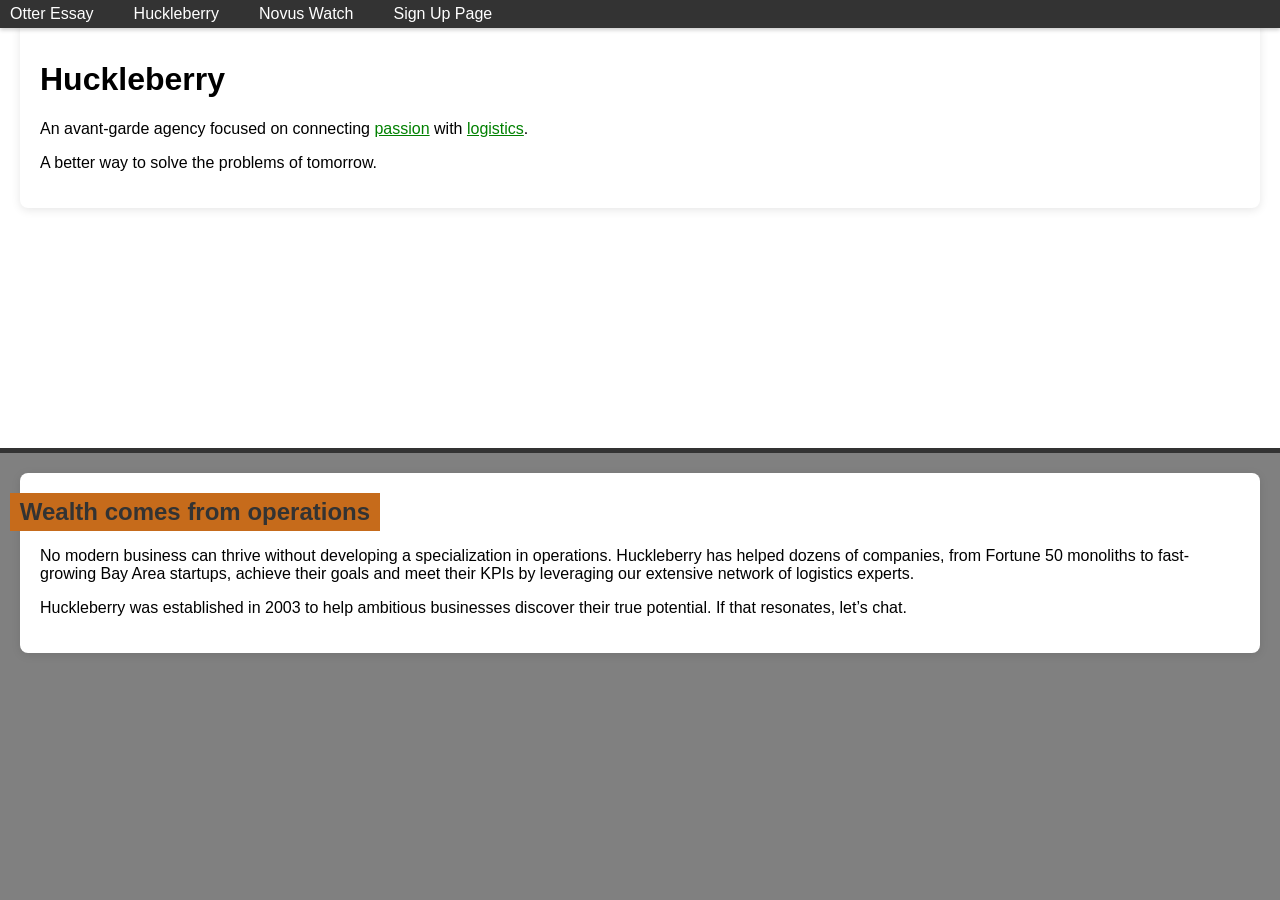
<file: Huckleberry.html>
<!DOCTYPE html>
<html lang="en">
<head>
    <meta charset="UTF-8">
    <meta name="viewport" content="width=device-width, initial-scale=1.0">
    <title>Huckleberry</title>
    <link rel="stylesheet" href="huckleberry.css">
</head>
<body>
    <header>
        <nav>
            <ul>
                <li><a href="Otter Essay.html">Otter Essay</a></li>
                <li><a href="Huckleberry.html">Huckleberry</a></li>
                <li><a href="Novus Watch.html">Novus Watch</a></li>
                <li><a href="Sign Up Page.html">Sign Up Page</a></li>
            </ul>
        </nav>
    </header>

    <div class="container">
        <div class="section section1">
            <div class="content-container2">
                <h1>Huckleberry</h1>
                <p>An avant-garde agency focused on connecting <a href="passion.html" target="passion">passion</a> with
                    <a href="logistics.html" target="_logistics">logistics</a>.</p>
                <p>A better way to solve the problems of tomorrow.</p>  
            </div>
        </div>

        <hr> 

        <div class="section section2">
            <div class="content-container2">
                <div class="h2-container">
                    <h2>Wealth comes from operations</h2>
                </div>
                <p>No modern business can thrive without developing a specialization in operations. Huckleberry has helped dozens of companies, from Fortune 50 monoliths to fast-growing Bay Area startups, achieve their goals and meet their KPIs by leveraging our extensive network of logistics experts.</p>
                <p>Huckleberry was established in 2003 to help ambitious businesses discover their true potential. If that resonates, let’s chat.</p>
            </div>
        </div>
    </div>
</body>
</html>
</file>
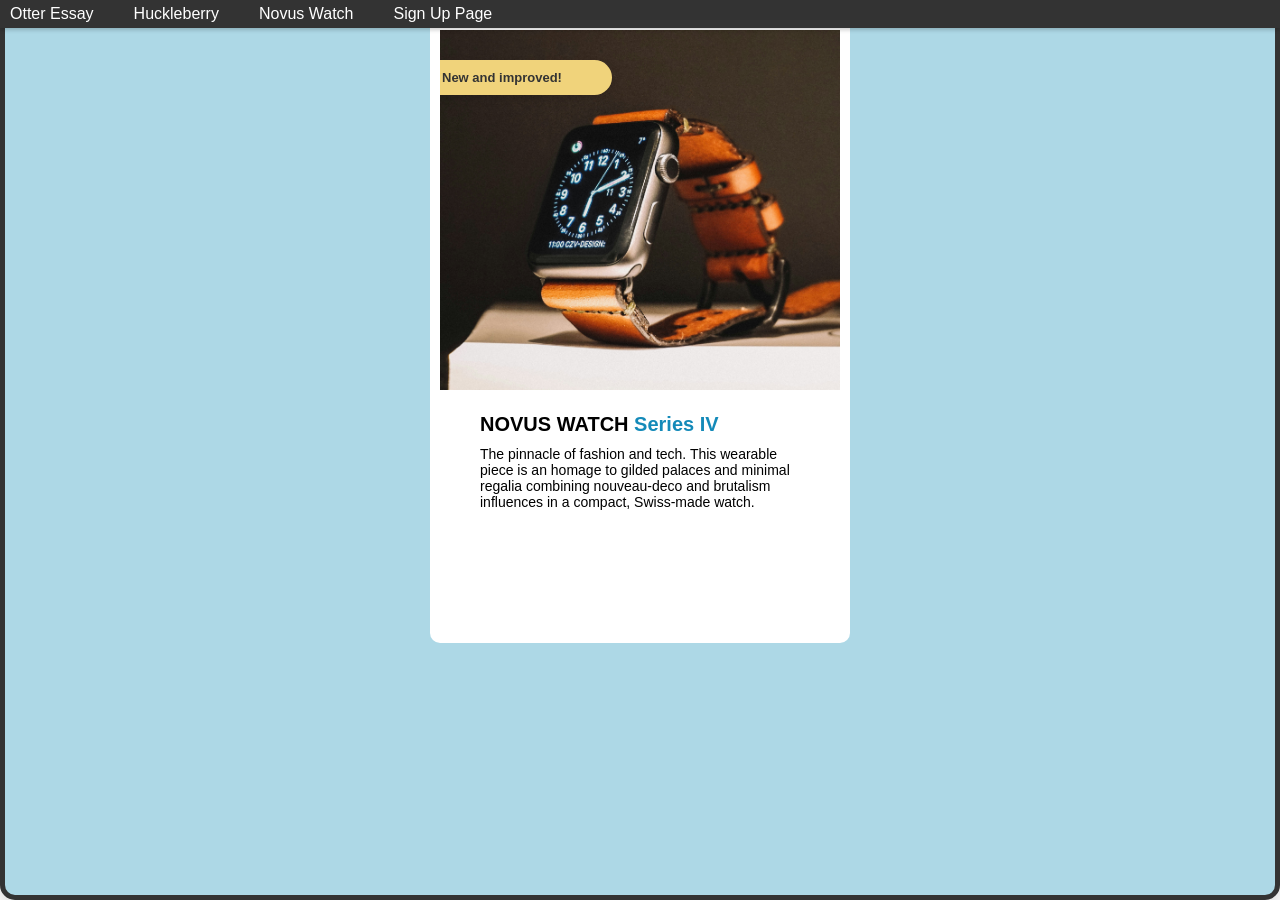
<file: Novus Watch.html>
<!DOCTYPE html>
<html lang="en">
<head>
    <meta charset="UTF-8">
    <meta name="viewport" content="width=device-width, initial-scale=1.0">
    <link rel="stylesheet" href="novuswatch.css">
    <title>Document</title>
</head>
<body>
    <header>
     <nav>
        <ul>
            <li><a href="Otter Essay.html">Otter Essay</a></li>
            <li><a href="Huckleberry.html">Huckleberry</a></li>
            <li><a href="Novus Watch.html">Novus Watch</a></li>
            <li><a href="Sign Up Page.html">Sign Up Page</a></li>
        </ul>
    </nav>
    </header>
    <div class="frame"></div>
    <div class="container">
    <div class="content-wrapper">
        <div class="section section1">
            <div class="content-container1">
                <h1>New and improved!</h1>
            </div>
        </div>
    
        <hr> 
    
        <div class="section section2">
            <div class="content-container2">
                <div class="h2-container">
                    <h2>
                        <span style="color:black; text-transform: uppercase;">Novus Watch</span> 
                        <span style="color: rgb(20, 138, 185); text-transform: capitalize;">Series IV</span>
                      </h2>
                </div>
                <p>The pinnacle of fashion and tech. This wearable piece is an homage to gilded palaces and minimal regalia
                    combining nouveau-deco and brutalism influences in a compact, Swiss-made watch.</p>
            </div>
        </div>
    </div> 
   </div>
</body>
</html>
</file>
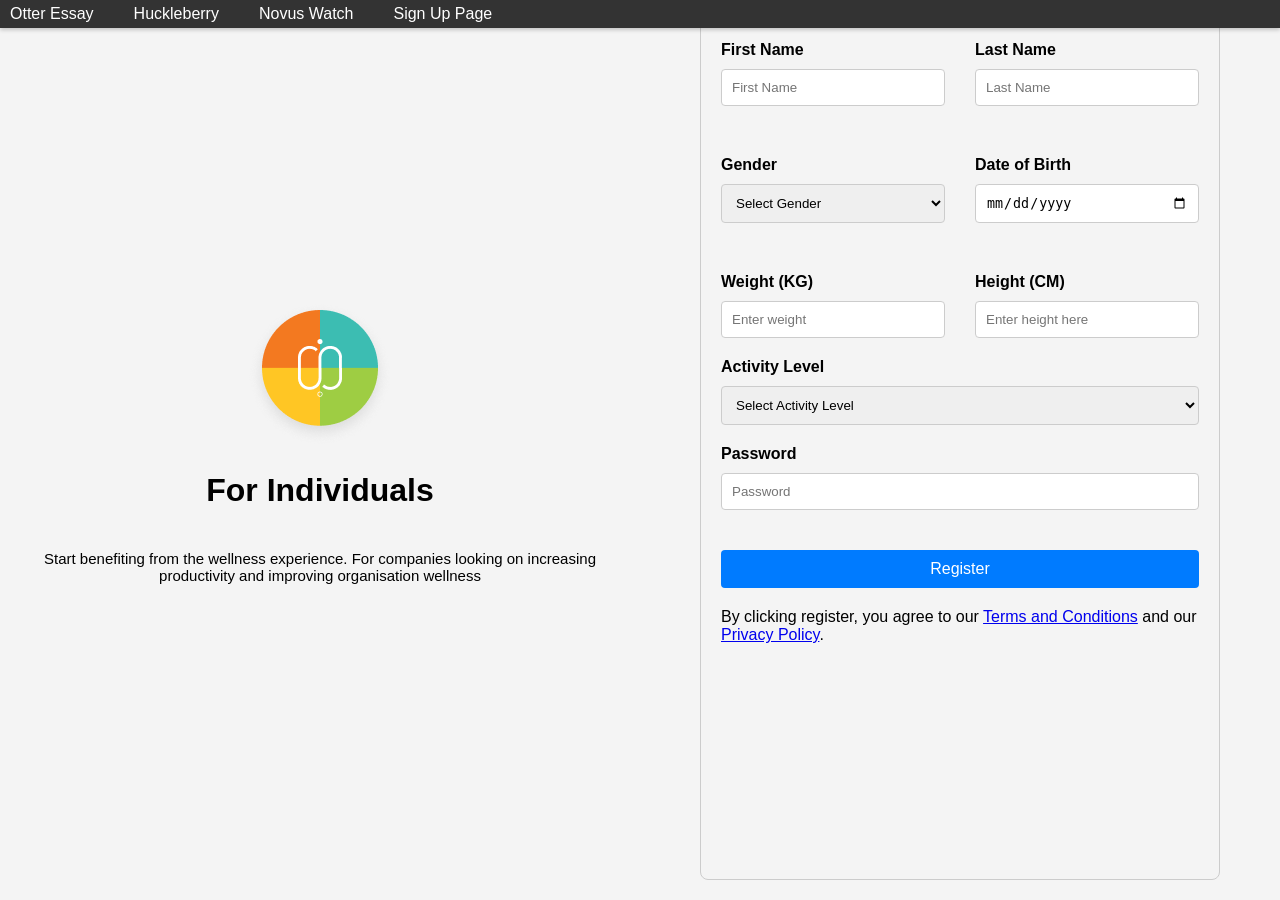
<file: Sign Up Page.html>
<!DOCTYPE html>
<html lang="en">
<head>
    <meta charset="UTF-8">
    <meta name="viewport" content="width=device-width, initial-scale=1.0">
    <link rel="stylesheet" href="signuppage.css">
    <title>Signup Form</title>
</head>
<body>
    <header>
        <nav>
            <ul>
                <li><a href="Otter Essay.html">Otter Essay</a></li>
                <li><a href="Huckleberry.html">Huckleberry</a></li>
                <li><a href="Novus Watch.html">Novus Watch</a></li>
                <li><a href="Sign Up Page.html">Sign Up Page</a></li>
            </ul>
        </nav>
    </header>
    <body>
        <div class="left-section">
            <img src="Assets/Logo.png" alt="Logo" style="max-width: 100%; height: auto;">
            <h1>For Individuals</h1>
            <p>Start benefiting from the wellness experience. For companies looking on increasing productivity and improving organisation wellness</p>
        </div>
        <div class="right-section">
            <div class="form-container">
                <form action="#" method="post">
                    <div class="grid-container">
                        <div class="form-row">
                            <label for="firstName">First Name</label>
                            <input type="text" id="firstName" placeholder="First Name" name="firstName" required>
                        </div>
                        <div class="form-row">
                            <label for="lastName">Last Name</label>
                            <input type="text" id="lastName" placeholder="Last Name" name="lastName" required>
                        </div>
                        <div class="form-row">
                            <label for="gender">Gender</label>
                            <select name="gender" id="gender" required>
                                <option value="">Select Gender</option>
                                <option value="male">Male</option>
                                <option value="female">Female</option>
                            </select>
                        </div>
                        <div class="form-row">
                            <label for="dob">Date of Birth</label>
                            <input type="date" id="dob" name="dob" required>
                        </div>
                        <div class="form-row">
                            <label for="weight">Weight (KG)</label>
                            <input type="number" id="weight" placeholder="Enter weight" name="weight" required>
                        </div>
                        <div class="form-row">
                            <label for="height">Height (CM)</label>
                            <input type="number" id="height" placeholder="Enter height here" name="height" required>
                        </div>
                    </div>
                    <div class="form-row">
                        <label for="activityLevel">Activity Level</label>
                        <select name="activityLevel" id="activityLevel" required>
                            <option value="">Select Activity Level</option>
                            <option value="beginner">Beginner</option>
                            <option value="intermediary">Intermediary</option>
                            <option value="advanced">Advanced</option>
                        </select>
                    </div>
                    <div class="form-row">
                        <label for="password">Password</label>
                        <input type="password" id="password" placeholder="Password" name="password" required>
                    </div>
                    <button type="submit">Register</button>
                    <p1>By clicking register, you agree to our <a href="terms-and-conditions.html" target="_blank">Terms and Conditions</a> and our 
                    <a href="privacy-policy.html" target="_blank">Privacy Policy</a>.</p1>
                </form>
            </div>
        </div>
        </body>
        </html>
</file>
<file: huckleberry.css>
body {
  font-family: Arial, sans-serif;
  margin: 0;
  padding: 0;
}
header {
  background-color: #333; 
  position: fixed;
  top: 0; 
  left: 0; 
  width: 100%; 
  padding: 5px 0; 
  box-shadow: 0 2px 4px rgba(0, 0, 0, 0.2); 
}
nav ul {
  list-style: none; 
  padding: 0; 
  margin: 0;
  display: flex; 
  align-items: center; 
}
nav ul li {
  margin-right: 20px; 
}
nav ul li a {
  color: #fff; 
  text-decoration: none; 
  font-size: 16px; 
  padding: 10px; 
  transition: background-color 0.3s ease; 
}
nav ul li a:hover {
  background-color: #555; 
}
.container {
  display: flex;
  flex-direction: column;
  height: 100vh; 
}
.section {
  flex: 1; 
  padding: 20px;
}
.section1 {
  background-color: #fff; 
  text-align: left;
}
.section2 {
  background-color: grey; 
}
hr {
  border: none; 
  height: 5px; 
  background-color: #333; 
  margin: 0; 
}
.content-container2 {
  max-width: 1200px;
  max-height: 800px; 
  margin: auto; 
  padding: 20px; 
  background-color: #fff; 
  border-radius: 8px; 
  box-shadow: 0 2px 10px rgba(0, 0, 0, 0.1); 
}
.h2-container {
  background-color: rgb(198, 107, 27); 
  padding: 5px 10px; 
  margin-left: -0.8cm; 
  display: inline-block; 
}
h2 {
  margin: 0; 
  font-size: 24px; 
  color: #333; 
}
a {
  color: green; 
}
@media (min-width: 600px) and (max-width: 900px) {
  .content-container1 {
      width: 70%; 
  }
}
@media (min-width: 900px) and (max-width: 1200px) {
  .content-container1 {
      width: 50%; 
  }
}
@media (min-width: 1200px) {
  .content-container1 {
      width: 40%; 
  }
}
@media (max-width: 599px) {
  .frame {
      padding: 10px; 
  }
  .content-container1 {
      width: 90%; 
  }
}
</file>
<file: novuswatch.css>
header {
  background-color: #333; 
  position: fixed; 
  top: 0; 
  left: 0; 
  width: 100%; 
  padding: 5px 0; 
  box-shadow: 0 2px 4px rgba(0, 0, 0, 0.2); 
  z-index: 1000; 
}

nav ul {
  list-style: none; 
  padding: 0; 
  margin: 0;
  display: flex; /
}
nav ul li {
  margin-right: 20px; 
}
nav ul li a {
  color: #fff; 
  text-decoration: none; 
  font-size: 16px; 
  padding: 10px; 
  transition: background-color 0.3s ease; 
}
nav ul li a:hover {
  background-color: #555; 
}
body {
  margin: 0;
  font-family: Arial, sans-serif;
}
.frame {
  position: absolute; 
  top: 0; 
  left: 0; 
  right: 0;
  bottom: 0; 
  border: 5px solid #333; 
  border-radius: 15px; 
  box-shadow: 0 4px 20px rgba(0, 0, 0, 0.2); 
  background-color: lightblue; 
  z-index: -1; 
}

.container {
  position: relative; 
  display: flex;
  flex-direction: column;
  height: 40vh; 
}
.section1 {
  position: relative;
  height: 40vh; 
  display: flex; 
  justify-content: center; 
  align-items: center;
  overflow: hidden; 
  background-image: url('Assets/watch.jpg'); 
  background-size: cover; 
  background-position: center; 
  background-repeat: no-repeat; 
  top: 20px;
}

.content-container1 {
  position: absolute;
  top: 30px;
  left: -8px;
  background-color: #f0d37b; 
  padding: 10px;
  border-radius: 0 20px 20px 0; 
  box-shadow: 0 4px 10px rgba(0, 0, 0, 0.1);
  width: 600px; 
  align-items: left;
}

.content-wrapper {
  background-color: white; 
  padding: 10px; 
  border-radius: 10px; 
  width: 80%;
  max-width: 400px; 
  margin: 0 auto; 
  top: -30px;
}

h1 {
  margin: 0; 
  font-size: small; 
  color: #333; 
}

hr {
  border: none; 
  height: 3px; 
  background-color: #333;
  margin: 0; 
}

.section2 {
  height: 20vh; 
  background-color: white; 
  padding: 40px; 
}

.uppercase {
  text-transform: uppercase; 
}

.capitalize {
  text-transform: capitalize; 
  color: skyblue;
}

.h2-container {
  text-align: left; 
}

h2 {
  margin: 0; 
  font-size: 20px; 
}

p {
  margin: 10px 0 0; 
  font-size: 14px; 
  color: black;
  text-align: left; 
}
@media (min-width: 600px) and (max-width: 900px) {
  .content-container1 {
      width: 70%; 
  }
}
@media (min-width: 900px) and (max-width: 1200px) {
  .content-container1 {
      width: 50%; 
  }
}
@media (min-width: 1200px) {
  .content-container1 {
      width: 40%; 
  }
}
@media (max-width: 599px) {
  .frame {
      padding: 10px; 
  }
  .content-container1 {
      width: 90%; 
  }
}
</file>
<file: signuppage.css>
* {
  box-sizing: border-box; 
}

body {
  display: flex;
  font-family: Arial, sans-serif;
  margin: 0; 
  padding: 0; 
  height: 100vh; 
}

header {
  background-color: #333; 
  position: fixed; 
  top: 0; 
  left: 0; 
  width: 100%; 
  padding: 5px 0; 
  box-shadow: 0 2px 4px rgba(0, 0, 0, 0.2); 
}

nav ul {
  list-style: none; 
  padding: 0; 
  margin: 0; 
  display: flex; 
  align-items: center; 
}

nav ul li {
  margin-right: 20px; 
}

nav ul li a {
  color: #fff; 
  text-decoration: none; 
  font-size: 16px; 
  padding: 10px; 
  transition: background-color 0.3s ease; 
}

nav ul li a:hover {
  background-color: #555; 
}

.container {
  display: flex;
  flex-direction: column; 
  height: 100vh; 
}

.left-section {
  flex: 1; 
  background-color: #f4f4f4; 
  display: flex;
  flex-direction: column; 
  justify-content: center; 
  align-items: center; 
  padding: 20px;
}

.right-section {
  flex: 1; 
  display: flex;
  justify-content: center; 
  align-items: center; 
  padding: 20px;
  background-color: #f4f4f4;
}

.form-container {
  width: 100%; 
  height: 100%; 
  padding: 20px;
  border: 1px solid #ccc; 
  border-radius: 8px; 
  display: flex;
  flex-direction: column; 
  margin: 40px;
  background-color: #f4f4f4;
}

.grid-container {
  display: grid;
  grid-template-columns: repeat(2, 1fr); 
  grid-template-rows: repeat(3, auto); 
  gap: 30px; 
  flex: 1; 
}

.form-row {
  display: flex;
  flex-direction: column; 
  margin-bottom: 20px;
}

label {
  margin-bottom: 5px; 
  font-weight: bold; 
}

input, select {
  padding: 10px; 
  border: 1px solid #ccc; 
  border-radius: 4px; 
  margin-top: 5px;
}

button {
  margin-top: 20px; 
  margin-bottom: 20px;
  padding: 10px 15px; 
  border: none; 
  border-radius: 4px; 
  background-color: #007BFF; 
  color: white; 
  font-size: 16px; 
  cursor: pointer; 
  width: 100%; 
}

button:hover {
  background-color: #0056b3; 
}

p {
  margin-top: 20px; 
  font-size: 15px; 
  text-align: center;
}
@media (min-width: 600px) and (max-width: 900px) {
  .content-container1 {
      width: 70%; 
  }
}
@media (min-width: 900px) and (max-width: 1200px) {
  .content-container1 {
      width: 50%; 
  }
}
@media (min-width: 1200px) {
  .content-container1 {
      width: 40%; 
  }
}
@media (max-width: 599px) {
  .frame {
      padding: 10px; 
  }
  .content-container1 {
      width: 90%; 
  }
}
</file>
